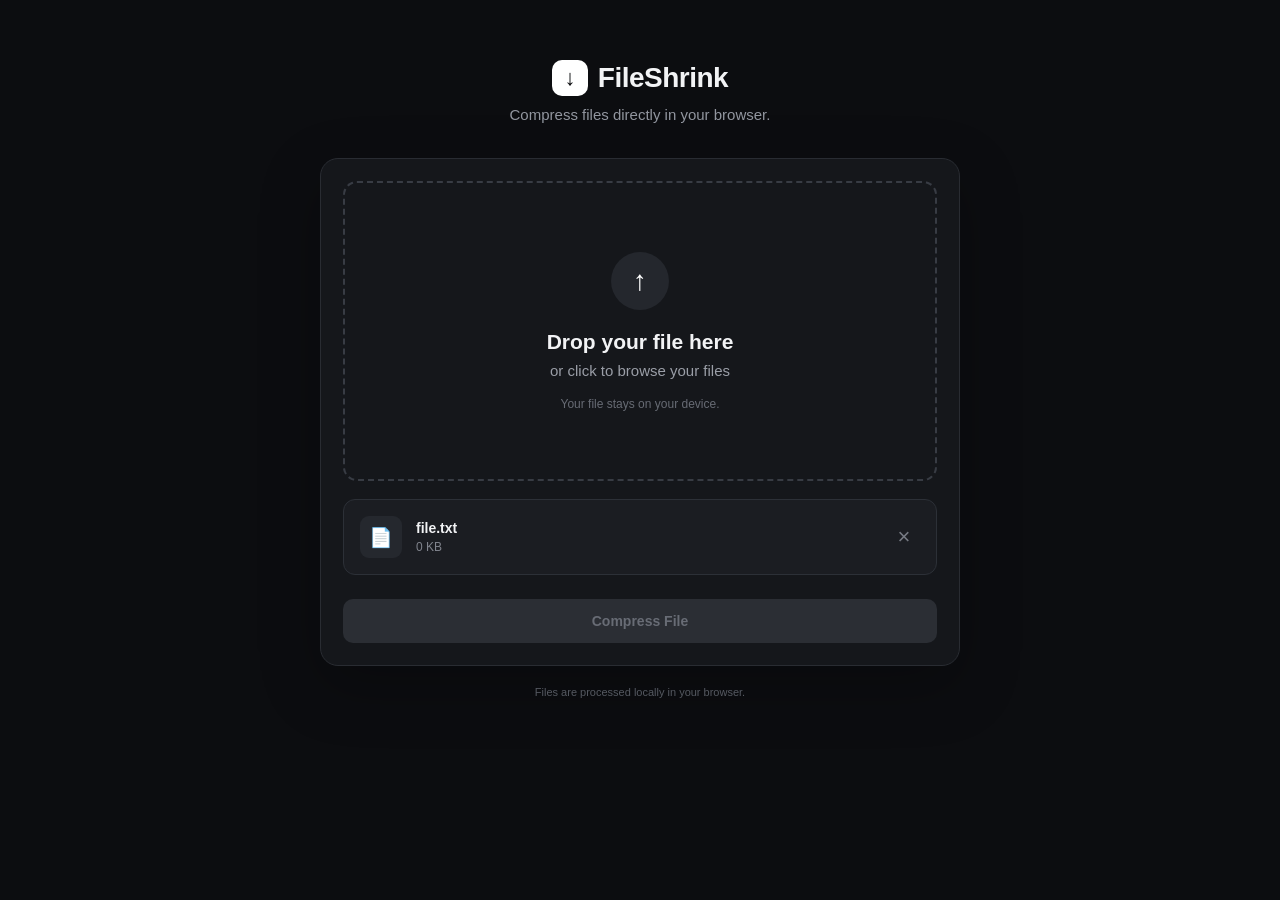
<file: index.html>
<!DOCTYPE html>
<html lang="en">
<head>
    <meta charset="UTF-8">
    <meta name="viewport" content="width=device-width, initial-scale=1.0">

    <title>FileShrink</title>
    <meta
        name="description"
        content="Compress your files directly in your browser."
    >

    <link rel="stylesheet" href="style.css">
</head>

<body>

    <main class="container">

        <!-- Header -->
        <header class="header">
            <div class="logo">
                <div class="logo-icon">↓</div>
                <span>FileShrink</span>
            </div>

            <p class="tagline">
                Compress files directly in your browser.
            </p>
        </header>


        <!-- Main Card -->
        <section class="compressor-card">

            <!-- Upload Area -->
            <div
                class="drop-zone"
                id="dropZone"
            >
                <div class="upload-icon">
                    ↑
                </div>

                <h1>Drop your file here</h1>

                <p>
                    or click to browse your files
                </p>

                <span class="file-limit">
                    Your file stays on your device.
                </span>

                <input
                    type="file"
                    id="fileInput"
                    accept="image/jpeg,image/png,image/webp"
                    hidden
                >
            </div>


            <!-- File Information -->
            <div
                class="file-info"
                id="fileInfo"
                hidden
            >
                <div class="file-icon">
                    📄
                </div>

                <div class="file-details">
                    <span
                        class="file-name"
                        id="fileName"
                    >
                        file.txt
                    </span>

                    <span
                        class="file-meta"
                        id="fileMeta"
                    >
                        0 KB
                    </span>
                </div>

                <button
                    class="remove-button"
                    id="removeButton"
                    type="button"
                    aria-label="Remove file"
                >
                    ×
                </button>
            </div>


            <!-- Compression Settings -->
            <div
                class="settings"
                id="settings"
                hidden
            >

                <label for="targetSize">
                    Target size
                </label>

                <div class="size-input">
                    <input
                        type="number"
                        id="targetSize"
                        min="1"
                        step="any"
                        placeholder="10"
                    >

                    <select id="sizeUnit">
                        <option value="KB">KB</option>
                        <option value="MB" selected>MB</option>
                        <option value="GB">GB</option>
                    </select>
                </div>

                <p
                    class="input-hint"
                    id="inputHint"
                >
                    Choose the maximum size for your compressed file.
                </p>

                <p
                    class="error-message"
                    id="errorMessage"
                    hidden
                >
                </p>

            </div>


            <!-- Compress Button -->
            <button
                class="compress-button"
                id="compressButton"
                type="button"
                disabled
            >
                <span id="compressButtonText">
                    Compress File
                </span>
            </button>


            <!-- Progress -->
            <div
                class="progress-section"
                id="progressSection"
                hidden
            >
                <div class="progress-header">
                    <span>Compressing...</span>
                    <span id="progressPercent">0%</span>
                </div>

                <div class="progress-bar">
                    <div
                        class="progress-fill"
                        id="progressFill"
                    ></div>
                </div>

                <p>
                    Your file is being processed locally.
                </p>
            </div>


            <!-- Result -->
            <div
                class="result"
                id="result"
                hidden
            >
                <div class="success-icon">
                    ✓
                </div>

                <h2>Compression complete!</h2>

                <div class="size-comparison">

                    <div>
                        <span>Original</span>
                        <strong id="originalSize">
                            0 MB
                        </strong>
                    </div>

                    <div class="arrow">
                        →
                    </div>

                    <div>
                        <span>Compressed</span>
                        <strong id="compressedSize">
                            0 MB
                        </strong>
                    </div>

                </div>

                <div class="saved-text">
                    Saved <strong id="savedPercent">0%</strong>
                </div>

                <a
                    class="download-button"
                    id="downloadButton"
                    href="#"
                    download
                >
                    Download File
                </a>

                <button
                    class="reset-button"
                    id="resetButton"
                    type="button"
                >
                    Compress Another File
                </button>
            </div>

        </section>


        <!-- Footer -->
        <footer>
            <p>
                Files are processed locally in your browser.
            </p>
        </footer>

    </main>


    <script src="script.js"></script>

</body>
</html>
</file>
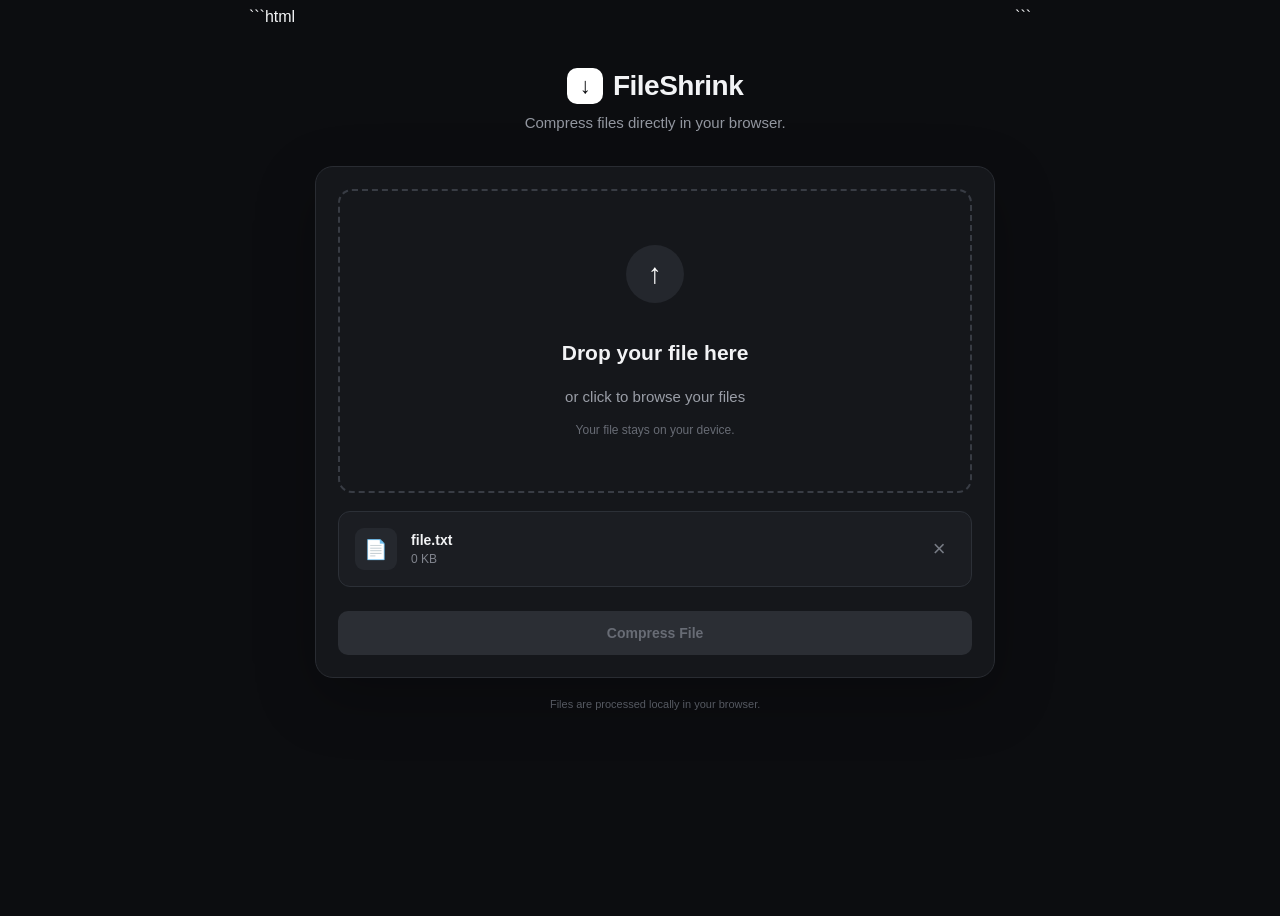
<file: file-compressor/index.html>
```html
<!DOCTYPE html>
<html lang="en">
<head>
    <meta charset="UTF-8">
    <meta name="viewport" content="width=device-width, initial-scale=1.0">

    <title>FileShrink</title>
    <meta
        name="description"
        content="Compress your files directly in your browser."
    >

    <link rel="stylesheet" href="style.css">
</head>

<body>

    <main class="container">

        <!-- Header -->
        <header class="header">
            <div class="logo">
                <div class="logo-icon">↓</div>
                <span>FileShrink</span>
            </div>

            <p class="tagline">
                Compress files directly in your browser.
            </p>
        </header>


        <!-- Main Card -->
        <section class="compressor-card">

            <!-- Upload Area -->
            <div
                class="drop-zone"
                id="dropZone"
            >
                <div class="upload-icon">
                    ↑
                </div>

                <h1>Drop your file here</h1>

                <p>
                    or click to browse your files
                </p>

                <span class="file-limit">
                    Your file stays on your device.
                </span>

                <input
                    type="file"
                    id="fileInput"
                    hidden
                >
            </div>


            <!-- File Information -->
            <div
                class="file-info"
                id="fileInfo"
                hidden
            >
                <div class="file-icon">
                    📄
                </div>

                <div class="file-details">
                    <span
                        class="file-name"
                        id="fileName"
                    >
                        file.txt
                    </span>

                    <span
                        class="file-meta"
                        id="fileMeta"
                    >
                        0 KB
                    </span>
                </div>

                <button
                    class="remove-button"
                    id="removeButton"
                    type="button"
                    aria-label="Remove file"
                >
                    ×
                </button>
            </div>


            <!-- Compression Settings -->
            <div
                class="settings"
                id="settings"
                hidden
            >

                <label for="targetSize">
                    Target size
                </label>

                <div class="size-input">
                    <input
                        type="number"
                        id="targetSize"
                        min="1"
                        step="any"
                        placeholder="10"
                    >

                    <select id="sizeUnit">
                        <option value="KB">KB</option>
                        <option value="MB" selected>MB</option>
                        <option value="GB">GB</option>
                    </select>
                </div>

                <p
                    class="input-hint"
                    id="inputHint"
                >
                    Choose the maximum size for your compressed file.
                </p>

                <p
                    class="error-message"
                    id="errorMessage"
                    hidden
                >
                </p>

            </div>


            <!-- Compress Button -->
            <button
                class="compress-button"
                id="compressButton"
                type="button"
                disabled
            >
                <span id="compressButtonText">
                    Compress File
                </span>
            </button>


            <!-- Progress -->
            <div
                class="progress-section"
                id="progressSection"
                hidden
            >
                <div class="progress-header">
                    <span>Compressing...</span>
                    <span id="progressPercent">0%</span>
                </div>

                <div class="progress-bar">
                    <div
                        class="progress-fill"
                        id="progressFill"
                    ></div>
                </div>

                <p>
                    Your file is being processed locally.
                </p>
            </div>


            <!-- Result -->
            <div
                class="result"
                id="result"
                hidden
            >
                <div class="success-icon">
                    ✓
                </div>

                <h2>Compression complete!</h2>

                <div class="size-comparison">

                    <div>
                        <span>Original</span>
                        <strong id="originalSize">
                            0 MB
                        </strong>
                    </div>

                    <div class="arrow">
                        →
                    </div>

                    <div>
                        <span>Compressed</span>
                        <strong id="compressedSize">
                            0 MB
                        </strong>
                    </div>

                </div>

                <div class="saved-text">
                    Saved <strong id="savedPercent">0%</strong>
                </div>

                <a
                    class="download-button"
                    id="downloadButton"
                    href="#"
                    download
                >
                    Download File
                </a>

                <button
                    class="reset-button"
                    id="resetButton"
                    type="button"
                >
                    Compress Another File
                </button>
            </div>

        </section>


        <!-- Footer -->
        <footer>
            <p>
                Files are processed locally in your browser.
            </p>
        </footer>

    </main>


    <script src="script.js"></script>

</body>
</html>
```
</file>
<file: style.css>
* {
    box-sizing: border-box;
    margin: 0;
    padding: 0;
}

body {
    min-height: 100vh;

    font-family:
        Inter,
        -apple-system,
        BlinkMacSystemFont,
        "Segoe UI",
        sans-serif;

    background: #0c0d10;
    color: #f2f3f5;

    display: flex;
    justify-content: center;
}


/* ================================
   Layout
================================ */

.container {
    width: 100%;
    max-width: 680px;

    padding: 60px 20px 30px;
}


/* ================================
   Header
================================ */

.header {
    text-align: center;
    margin-bottom: 35px;
}

.logo {
    display: flex;
    align-items: center;
    justify-content: center;

    gap: 10px;

    font-size: 28px;
    font-weight: 700;
    letter-spacing: -0.5px;
}

.logo-icon {
    width: 36px;
    height: 36px;

    display: flex;
    align-items: center;
    justify-content: center;

    border-radius: 10px;

    background: #ffffff;
    color: #0c0d10;

    font-size: 22px;
    font-weight: 800;
}

.tagline {
    margin-top: 10px;

    color: #92969f;

    font-size: 15px;
}


/* ================================
   Main Card
================================ */

.compressor-card {
    background: #15171b;

    border: 1px solid #292c32;

    border-radius: 18px;

    padding: 22px;

    box-shadow:
        0 20px 60px rgba(0, 0, 0, 0.25);
}


/* ================================
   Drop Zone
================================ */

.drop-zone {
    min-height: 300px;

    border: 2px dashed #383c44;
    border-radius: 14px;

    display: flex;
    flex-direction: column;

    align-items: center;
    justify-content: center;

    text-align: center;

    cursor: pointer;

    transition:
        border-color 0.2s ease,
        background 0.2s ease,
        transform 0.2s ease;
}

.drop-zone:hover {
    border-color: #777d87;
    background: #191b20;
}

.drop-zone.drag-over {
    border-color: #ffffff;
    background: #1c1e23;

    transform: scale(1.01);
}

.upload-icon {
    width: 58px;
    height: 58px;

    border-radius: 50%;

    display: flex;
    align-items: center;
    justify-content: center;

    background: #24272d;

    color: #ffffff;

    font-size: 28px;
    font-weight: 600;

    margin-bottom: 20px;
}

.drop-zone h1 {
    font-size: 21px;
    font-weight: 600;

    margin-bottom: 8px;
}

.drop-zone p {
    color: #9a9ea7;

    font-size: 15px;

    margin-bottom: 18px;
}

.file-limit {
    color: #676b74;

    font-size: 12px;
}


/* ================================
   File Information
================================ */

.file-info {
    display: flex;
    align-items: center;

    gap: 14px;

    padding: 16px;

    margin-top: 18px;

    background: #1b1d22;

    border: 1px solid #2c3037;

    border-radius: 12px;
}

.file-icon {
    width: 42px;
    height: 42px;

    border-radius: 9px;

    background: #25282e;

    display: flex;
    align-items: center;
    justify-content: center;

    font-size: 19px;
}

.file-details {
    min-width: 0;

    display: flex;
    flex-direction: column;

    gap: 4px;

    flex: 1;
}

.file-name {
    font-size: 14px;
    font-weight: 600;

    white-space: nowrap;
    overflow: hidden;
    text-overflow: ellipsis;
}

.file-meta {
    color: #80848d;

    font-size: 12px;
}

.remove-button {
    width: 32px;
    height: 32px;

    border: none;
    border-radius: 8px;

    background: transparent;

    color: #777b84;

    font-size: 22px;

    cursor: pointer;

    transition:
        background 0.2s ease,
        color 0.2s ease;
}

.remove-button:hover {
    background: #292c32;
    color: #ffffff;
}


/* ================================
   Settings
================================ */

.settings {
    margin-top: 24px;
}

.settings label {
    display: block;

    margin-bottom: 9px;

    font-size: 14px;
    font-weight: 600;
}

.size-input {
    display: flex;

    width: 100%;

    border: 1px solid #343840;
    border-radius: 10px;

    overflow: hidden;

    background: #101216;

    transition: border-color 0.2s ease;
}

.size-input:focus-within {
    border-color: #777d87;
}

.size-input input {
    min-width: 0;
    flex: 1;

    padding: 13px 14px;

    border: none;
    outline: none;

    background: transparent;

    color: #ffffff;

    font-size: 15px;
}

.size-input input::placeholder {
    color: #555a63;
}

.size-input input::-webkit-inner-spin-button,
.size-input input::-webkit-outer-spin-button {
    appearance: none;
}

.size-input select {
    padding: 0 14px;

    border: none;
    border-left: 1px solid #343840;

    outline: none;

    background: #1a1c21;

    color: #ffffff;

    font-size: 14px;

    cursor: pointer;
}

.input-hint {
    margin-top: 8px;

    color: #6f737c;

    font-size: 12px;
}

.error-message {
    margin-top: 9px;

    color: #ff7d7d;

    font-size: 12px;
}


/* ================================
   Compress Button
================================ */

.compress-button {
    width: 100%;

    margin-top: 24px;

    padding: 14px 18px;

    border: none;
    border-radius: 10px;

    background: #ffffff;
    color: #0c0d10;

    font-size: 14px;
    font-weight: 700;

    cursor: pointer;

    transition:
        opacity 0.2s ease,
        transform 0.1s ease;
}

.compress-button:hover:not(:disabled) {
    opacity: 0.9;
}

.compress-button:active:not(:disabled) {
    transform: scale(0.99);
}

.compress-button:disabled {
    background: #2b2e34;
    color: #686c75;

    cursor: not-allowed;
}


/* ================================
   Progress
================================ */

.progress-section {
    margin-top: 24px;
}

.progress-header {
    display: flex;
    justify-content: space-between;

    margin-bottom: 9px;

    font-size: 13px;

    color: #bfc2c8;
}

.progress-bar {
    width: 100%;
    height: 7px;

    border-radius: 20px;

    overflow: hidden;

    background: #292c32;
}

.progress-fill {
    width: 0%;
    height: 100%;

    background: #ffffff;

    border-radius: inherit;

    transition: width 0.15s ease;
}

.progress-section p {
    margin-top: 9px;

    color: #696d76;

    font-size: 12px;
}


/* ================================
   Result
================================ */

.result {
    margin-top: 24px;

    padding: 28px 20px;

    border-radius: 14px;

    background: #191b20;

    border: 1px solid #2c3037;

    text-align: center;
}

.success-icon {
    width: 50px;
    height: 50px;

    margin: 0 auto 14px;

    border-radius: 50%;

    background: #ffffff;
    color: #0c0d10;

    display: flex;
    align-items: center;
    justify-content: center;

    font-size: 25px;
    font-weight: 800;
}

.result h2 {
    font-size: 19px;

    margin-bottom: 22px;
}

.size-comparison {
    display: flex;
    align-items: center;
    justify-content: center;

    gap: 22px;
}

.size-comparison > div:not(.arrow) {
    display: flex;
    flex-direction: column;

    gap: 5px;
}

.size-comparison span {
    color: #777b84;

    font-size: 11px;
    text-transform: uppercase;

    letter-spacing: 0.5px;
}

.size-comparison strong {
    font-size: 16px;
}

.arrow {
    color: #62666e;

    font-size: 20px;
}

.saved-text {
    margin-top: 18px;

    color: #92969f;

    font-size: 13px;
}

.saved-text strong {
    color: #ffffff;
}


/* ================================
   Download Button
================================ */

.download-button {
    display: block;

    width: 100%;

    margin-top: 24px;

    padding: 13px 18px;

    border-radius: 10px;

    background: #ffffff;
    color: #0c0d10;

    text-decoration: none;

    font-size: 14px;
    font-weight: 700;

    transition: opacity 0.2s ease;
}

.download-button:hover {
    opacity: 0.9;
}


/* ================================
   Reset Button
================================ */

.reset-button {
    width: 100%;

    margin-top: 10px;

    padding: 11px;

    border: 1px solid #343840;
    border-radius: 10px;

    background: transparent;

    color: #a1a5ad;

    font-size: 13px;

    cursor: pointer;

    transition:
        background 0.2s ease,
        color 0.2s ease;
}

.reset-button:hover {
    background: #24272d;
    color: #ffffff;
}


/* ================================
   Footer
================================ */

footer {
    text-align: center;

    margin-top: 20px;

    color: #555961;

    font-size: 11px;
}


/* ================================
   Responsive
================================ */

@media (max-width: 600px) {

    .container {
        padding: 30px 12px 20px;
    }

    .compressor-card {
        padding: 14px;
    }

    .drop-zone {
        min-height: 260px;
    }

    .logo {
        font-size: 25px;
    }

    .size-comparison {
        gap: 14px;
    }

}
</file>
<file: file-compressor/style.css>
```css
/* ================================
   Reset
================================ */

* {
    box-sizing: border-box;
    margin: 0;
    padding: 0;
}

body {
    min-height: 100vh;

    font-family:
        Inter,
        -apple-system,
        BlinkMacSystemFont,
        "Segoe UI",
        sans-serif;

    background: #0c0d10;
    color: #f2f3f5;

    display: flex;
    justify-content: center;
}


/* ================================
   Layout
================================ */

.container {
    width: 100%;
    max-width: 680px;

    padding: 60px 20px 30px;
}


/* ================================
   Header
================================ */

.header {
    text-align: center;
    margin-bottom: 35px;
}

.logo {
    display: flex;
    align-items: center;
    justify-content: center;

    gap: 10px;

    font-size: 28px;
    font-weight: 700;
    letter-spacing: -0.5px;
}

.logo-icon {
    width: 36px;
    height: 36px;

    display: flex;
    align-items: center;
    justify-content: center;

    border-radius: 10px;

    background: #ffffff;
    color: #0c0d10;

    font-size: 22px;
    font-weight: 800;
}

.tagline {
    margin-top: 10px;

    color: #92969f;

    font-size: 15px;
}


/* ================================
   Main Card
================================ */

.compressor-card {
    background: #15171b;

    border: 1px solid #292c32;

    border-radius: 18px;

    padding: 22px;

    box-shadow:
        0 20px 60px rgba(0, 0, 0, 0.25);
}


/* ================================
   Drop Zone
================================ */

.drop-zone {
    min-height: 300px;

    border: 2px dashed #383c44;
    border-radius: 14px;

    display: flex;
    flex-direction: column;

    align-items: center;
    justify-content: center;

    text-align: center;

    cursor: pointer;

    transition:
        border-color 0.2s ease,
        background 0.2s ease,
        transform 0.2s ease;
}

.drop-zone:hover {
    border-color: #777d87;
    background: #191b20;
}

.drop-zone.drag-over {
    border-color: #ffffff;
    background: #1c1e23;

    transform: scale(1.01);
}

.upload-icon {
    width: 58px;
    height: 58px;

    border-radius: 50%;

    display: flex;
    align-items: center;
    justify-content: center;

    background: #24272d;

    color: #ffffff;

    font-size: 28px;
    font-weight: 600;

    margin-bottom: 20px;
}

.drop-zone h1 {
    font-size: 21px;
    font-weight: 600;

    margin-bottom: 8px;
}

.drop-zone p {
    color: #9a9ea7;

    font-size: 15px;

    margin-bottom: 18px;
}

.file-limit {
    color: #676b74;

    font-size: 12px;
}


/* ================================
   File Information
================================ */

.file-info {
    display: flex;
    align-items: center;

    gap: 14px;

    padding: 16px;

    margin-top: 18px;

    background: #1b1d22;

    border: 1px solid #2c3037;

    border-radius: 12px;
}

.file-icon {
    width: 42px;
    height: 42px;

    border-radius: 9px;

    background: #25282e;

    display: flex;
    align-items: center;
    justify-content: center;

    font-size: 19px;
}

.file-details {
    min-width: 0;

    display: flex;
    flex-direction: column;

    gap: 4px;

    flex: 1;
}

.file-name {
    font-size: 14px;
    font-weight: 600;

    white-space: nowrap;
    overflow: hidden;
    text-overflow: ellipsis;
}

.file-meta {
    color: #80848d;

    font-size: 12px;
}

.remove-button {
    width: 32px;
    height: 32px;

    border: none;
    border-radius: 8px;

    background: transparent;

    color: #777b84;

    font-size: 22px;

    cursor: pointer;

    transition:
        background 0.2s ease,
        color 0.2s ease;
}

.remove-button:hover {
    background: #292c32;
    color: #ffffff;
}


/* ================================
   Settings
================================ */

.settings {
    margin-top: 24px;
}

.settings label {
    display: block;

    margin-bottom: 9px;

    font-size: 14px;
    font-weight: 600;
}

.size-input {
    display: flex;

    width: 100%;

    border: 1px solid #343840;
    border-radius: 10px;

    overflow: hidden;

    background: #101216;

    transition: border-color 0.2s ease;
}

.size-input:focus-within {
    border-color: #777d87;
}

.size-input input {
    min-width: 0;
    flex: 1;

    padding: 13px 14px;

    border: none;
    outline: none;

    background: transparent;

    color: #ffffff;

    font-size: 15px;
}

.size-input input::placeholder {
    color: #555a63;
}

.size-input input::-webkit-inner-spin-button,
.size-input input::-webkit-outer-spin-button {
    appearance: none;
}

.size-input select {
    padding: 0 14px;

    border: none;
    border-left: 1px solid #343840;

    outline: none;

    background: #1a1c21;

    color: #ffffff;

    font-size: 14px;

    cursor: pointer;
}

.input-hint {
    margin-top: 8px;

    color: #6f737c;

    font-size: 12px;
}

.error-message {
    margin-top: 9px;

    color: #ff7d7d;

    font-size: 12px;
}


/* ================================
   Compress Button
================================ */

.compress-button {
    width: 100%;

    margin-top: 24px;

    padding: 14px 18px;

    border: none;
    border-radius: 10px;

    background: #ffffff;
    color: #0c0d10;

    font-size: 14px;
    font-weight: 700;

    cursor: pointer;

    transition:
        opacity 0.2s ease,
        transform 0.1s ease;
}

.compress-button:hover:not(:disabled) {
    opacity: 0.9;
}

.compress-button:active:not(:disabled) {
    transform: scale(0.99);
}

.compress-button:disabled {
    background: #2b2e34;
    color: #686c75;

    cursor: not-allowed;
}


/* ================================
   Progress
================================ */

.progress-section {
    margin-top: 24px;
}

.progress-header {
    display: flex;
    justify-content: space-between;

    margin-bottom: 9px;

    font-size: 13px;

    color: #bfc2c8;
}

.progress-bar {
    width: 100%;
    height: 7px;

    border-radius: 20px;

    overflow: hidden;

    background: #292c32;
}

.progress-fill {
    width: 0%;
    height: 100%;

    background: #ffffff;

    border-radius: inherit;

    transition: width 0.15s ease;
}

.progress-section p {
    margin-top: 9px;

    color: #696d76;

    font-size: 12px;
}


/* ================================
   Result
================================ */

.result {
    margin-top: 24px;

    padding: 28px 20px;

    border-radius: 14px;

    background: #191b20;

    border: 1px solid #2c3037;

    text-align: center;
}

.success-icon {
    width: 50px;
    height: 50px;

    margin: 0 auto 14px;

    border-radius: 50%;

    background: #ffffff;
    color: #0c0d10;

    display: flex;
    align-items: center;
    justify-content: center;

    font-size: 25px;
    font-weight: 800;
}

.result h2 {
    font-size: 19px;

    margin-bottom: 22px;
}

.size-comparison {
    display: flex;
    align-items: center;
    justify-content: center;

    gap: 22px;
}

.size-comparison > div:not(.arrow) {
    display: flex;
    flex-direction: column;

    gap: 5px;
}

.size-comparison span {
    color: #777b84;

    font-size: 11px;
    text-transform: uppercase;

    letter-spacing: 0.5px;
}

.size-comparison strong {
    font-size: 16px;
}

.arrow {
    color: #62666e;

    font-size: 20px;
}

.saved-text {
    margin-top: 18px;

    color: #92969f;

    font-size: 13px;
}

.saved-text strong {
    color: #ffffff;
}


/* ================================
   Download Button
================================ */

.download-button {
    display: block;

    width: 100%;

    margin-top: 24px;

    padding: 13px 18px;

    border-radius: 10px;

    background: #ffffff;
    color: #0c0d10;

    text-decoration: none;

    font-size: 14px;
    font-weight: 700;

    transition: opacity 0.2s ease;
}

.download-button:hover {
    opacity: 0.9;
}


/* ================================
   Reset Button
================================ */

.reset-button {
    width: 100%;

    margin-top: 10px;

    padding: 11px;

    border: 1px solid #343840;
    border-radius: 10px;

    background: transparent;

    color: #a1a5ad;

    font-size: 13px;

    cursor: pointer;

    transition:
        background 0.2s ease,
        color 0.2s ease;
}

.reset-button:hover {
    background: #24272d;
    color: #ffffff;
}


/* ================================
   Footer
================================ */

footer {
    text-align: center;

    margin-top: 20px;

    color: #555961;

    font-size: 11px;
}


/* ================================
   Responsive
================================ */

@media (max-width: 600px) {

    .container {
        padding: 30px 12px 20px;
    }

    .compressor-card {
        padding: 14px;
    }

    .drop-zone {
        min-height: 260px;
    }

    .logo {
        font-size: 25px;
    }

    .size-comparison {
        gap: 14px;
    }

}
```
</file>
